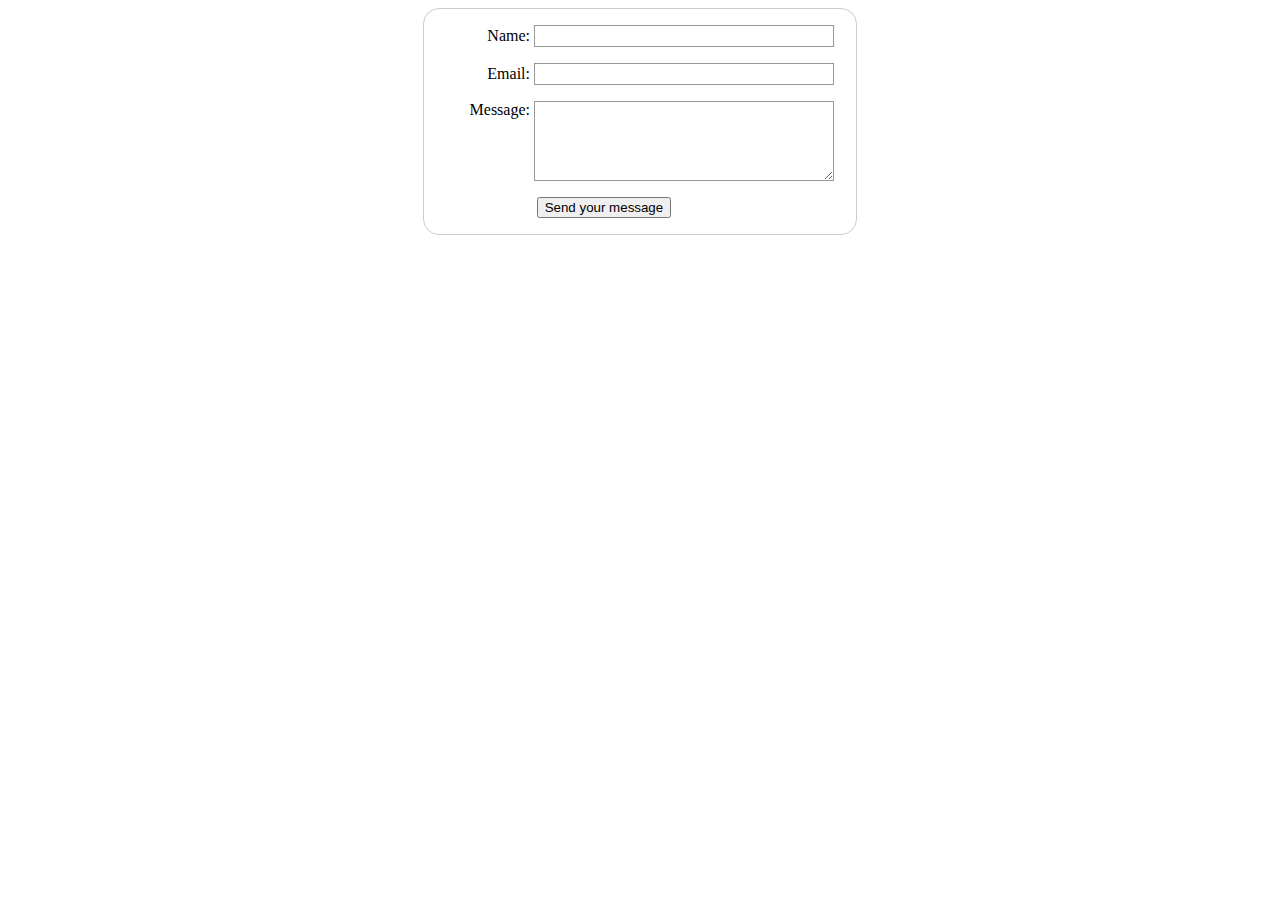
<file: form.html>
<!DOCTYPE html>
<html>
  <head>
    <meta charset="utf-8">
    <meta name="viewport" content="width=device-width, initial-scale=1">
    <title>Ogal Farms</title>
    
   <style>
    form {
  /* Center the form on the page */
  margin: 0 auto;
  width: 400px;
  /* Form outline */
  padding: 1em;
  border: 1px solid #ccc;
  border-radius: 1em;
}

ul {
  list-style: none;
  padding: 0;
  margin: 0;
}

form li + li {
  margin-top: 1em;
}

label {
  /* Uniform size & alignment */
  display: inline-block;
  width: 90px;
  text-align: right;
}

input,
textarea {
  /* To make sure that all text fields have the same font settings
     By default, textareas have a monospace font */
  font: 1em sans-serif;

  /* Uniform text field size */
  width: 300px;
  box-sizing: border-box;

  /* Match form field borders */
  border: 1px solid #999;
}

input:focus,
textarea:focus {
  /* Additional highlight for focused elements */
  border-color: #000;
}

textarea {
  /* Align multiline text fields with their labels */
  vertical-align: top;

  /* Provide space to type some text */
  height: 5em;
}

.button {
  /* Align buttons with the text fields */
  padding-left: 90px; /* same size as the label elements */
}

button {
  /* This extra margin represent roughly the same space as the space
     between the labels and their text fields */
  margin-left: 0.5em;
}
#feedback {
    background-color: antiquewhite;
    position: absolute;
    top: 0;
    left: 0;
    right: 0;
    padding: .5em;
    /* make this element invisible until we are ready for it */
    display: none;      
}
.moveDown {
    margin-top: 3em;
}
// get the feedback div element so we can do something with it.
    const feedbackElement = document.getElementById('feedback');
    // get the form so we can read what was entered in it.
    const formElement = document.forms[0];
    // add a 'listener' to wait for a submission of our form. When that happens run the code below.
    formElement.addEventListener('submit', function(e) {
        // stop the form from doing the default action.
        e.preventDefault();
        // set the contents of our feedback element to a message letting the user know the form was submitted successfully. Notice that we pull the name that was entered in the form to personalize the message!
        feedbackElement.innerHTML = 'Hello '+ formElement.user_name.value +'! Thank you for your message. We will get back with you as soon as possible!';
        // make the feedback element visible.
        feedbackElement.style.display = "block";
        // add a class to move everything down so our message doesn't cover it.
        document.body.classList.toggle('moveDown');
    });
   </style>
    </header>
    <main>
      <div id="feedback"></div>

      <form action="/my-handling-form-page" method="post">
       
        <ul>
          <li>
            <label for="name">Name:</label>
            <input type="text" id="name" name="user_name" />
          </li>
          <li>
            <label for="mail">Email:</label>
            <input type="email" id="mail" name="user_email" />
          </li>
          <li>
            <label for="msg">Message:</label>
            <textarea id="msg" name="user_message"></textarea>
          </li>
        <li class="button">
          <button type="submit">Send your message</button>
        </li>
      </ul>
    
      </form>

        
  </main>
    
  </body>
</html>
</file>
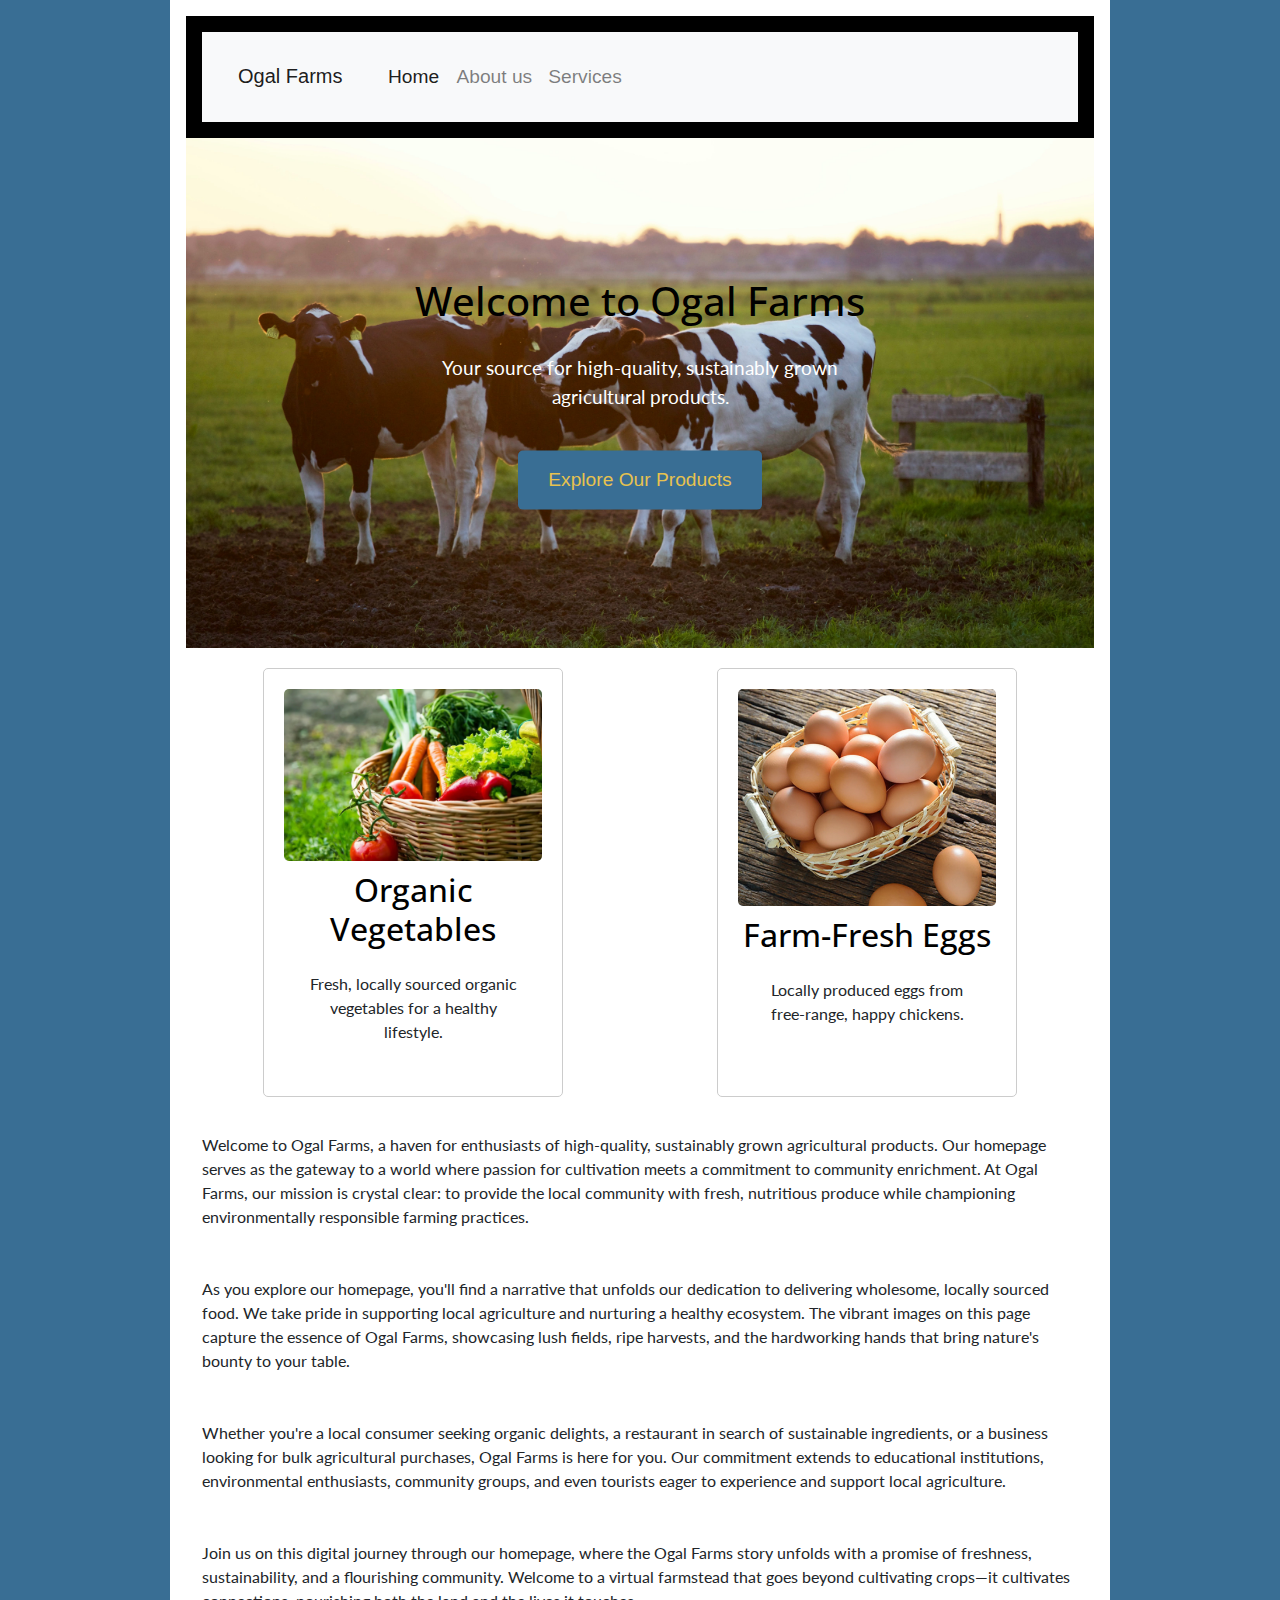
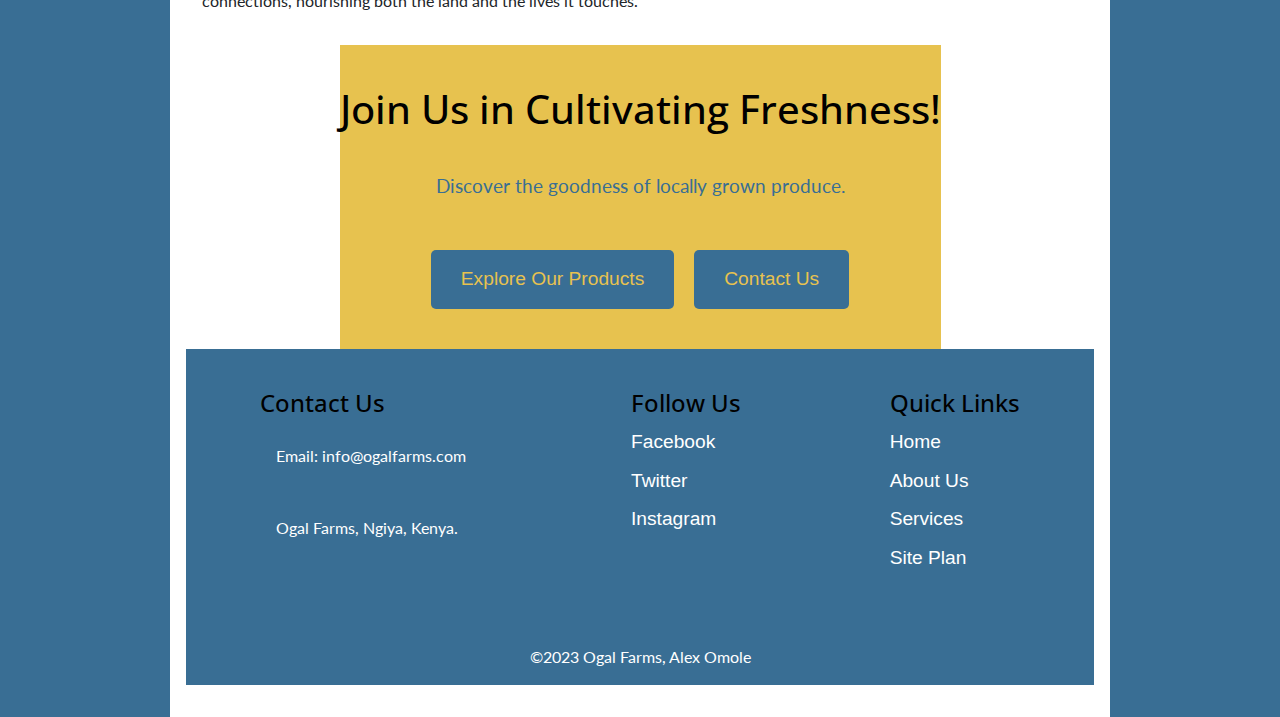
<file: home.html>
<!doctype html>
<html lang="en-us">

<head>
    <meta charset="utf-8">
    <title>Ogal Farms</title>
    <link rel="stylesheet" href="https://stackpath.bootstrapcdn.com/bootstrap/4.4.1/css/bootstrap.min.css"
          integrity="sha384-Vkoo8x4CGsO3+Hhxv8T/Q5PaXtkKtu6ug5TOeNV6gBiFeWPGFN9MuhOf23Q9Ifjh" crossorigin="anonymous">
    <link rel="stylesheet" href="site-plan.css">
    <link href="https://fonts.googleapis.com/css2?family=Abril+Fatface&family=Open+Sans:wght@400;600&display=swap"
          rel="stylesheet"/>
</head>


<body>
    <header>
        <nav class="navbar navbar-expand-lg navbar-light bg-light">
            <a class="navbar-brand" href="#">Ogal Farms</a>
            <button class="navbar-toggler" type="button" data-toggle="collapse" data-target="#navbarNavDropdown"
                    aria-controls="navbarNavDropdown" aria-expanded="false" aria-label="Toggle navigation">
                <span class="navbar-toggler-icon"></span>
            </button>
            <div class="collapse navbar-collapse" id="navbarNavDropdown">
                <ul class="navbar-nav">
                    <li class="nav-item active">
                        <a class="nav-link" href="home.html">Home <span class="sr-only">(current)</span></a>
                    </li>
                    <li class="nav-item">
                        <a class="nav-link" href="aboutus.html">About us</a>
                    </li>
                    <li class="nav-item">
                        <a class="nav-link" href="services.html">Services</a>
                    </li>
                </ul>
            </div>
        </nav>
    </header>
       <section class="welcome-section">
        <div class="hero-image">
            <img src="images/homepage.jpg" alt="Hero Image">
            <div class="hero-text">
                <h1>Welcome to Ogal Farms</h1>
                <p>Your source for high-quality, sustainably grown agricultural products.</p>
                <a href="#explore-products" class="cta-button">Explore Our Products</a>
            </div>
        </div>
    </section>
    <section class="featured-products">
      <div class="product-card">
          <img src="images/organic-vegetables.webp" alt="Product 1">
          <h2>Organic Vegetables</h2>
          <p>Fresh, locally sourced organic vegetables for a healthy lifestyle.</p>
      </div>
      <div class="product-card">
          <img src="images/Eggs.jpg" alt="Product 2">
          <h2>Farm-Fresh Eggs</h2>
          <p>Locally produced eggs from free-range, happy chickens.</p>
      </div>
      <section>
     
        <p>Welcome to Ogal Farms, a haven for enthusiasts of high-quality, sustainably grown agricultural products. Our
            homepage serves as the gateway to a world where passion for cultivation meets a commitment to community
            enrichment. At Ogal Farms, our mission is crystal clear: to provide the local community with fresh,
            nutritious produce while championing environmentally responsible farming practices.</p>

        <p>As you explore our homepage, you'll find a narrative that unfolds our dedication to delivering wholesome,
            locally sourced food. We take pride in supporting local agriculture and nurturing a healthy ecosystem. The
            vibrant images on this page capture the essence of Ogal Farms, showcasing lush fields, ripe harvests, and the
            hardworking hands that bring nature's bounty to your table.</p>

        <p>Whether you're a local consumer seeking organic delights, a restaurant in search of sustainable ingredients,
            or a business looking for bulk agricultural purchases, Ogal Farms is here for you. Our commitment extends to
            educational institutions, environmental enthusiasts, community groups, and even tourists eager to experience
            and support local agriculture.</p>

        <p>Join us on this digital journey through our homepage, where the Ogal Farms story unfolds with a promise of
            freshness, sustainability, and a flourishing community. Welcome to a virtual farmstead that goes beyond
            cultivating crops—it cultivates connections, nourishing both the land and the lives it touches.</p>
    </section>
      <section class="call-to-action">
        <div class="cta-container">
            <h2>Join Us in Cultivating Freshness!</h2>
            <p>Discover the goodness of locally grown produce.</p>
            <div class="cta-buttons">
                <a href="#explore-products" class="cta-button">Explore Our Products</a>
                <a href="form.html" class="cta-button">Contact Us</a>
            </div>
        </div>
    </section>
  </section>
  <footer>
    <div class="footer-container">
        <div class="contact-info">
            <h3>Contact Us</h3>
            <p>Email: info@ogalfarms.com</p>
            <p>Ogal Farms, Ngiya, Kenya.</p>
        </div>
        <div class="social-media">
            <h3>Follow Us</h3>
            <!-- Add your social media icons and links here -->
            <a href="#" class="social-icon">Facebook</a>
            <a href="#" class="social-icon">Twitter</a>
            <a href="#" class="social-icon">Instagram</a>
        </div>
        <div class="quick-links">
            <h3>Quick Links</h3>
            <ul>
                <li><a href="home.html">Home</a></li>
                <li><a href="aboutus.html">About Us</a></li>
                <li><a href="services.html">Services</a></li>
                <li><a href="site-plan.html">Site Plan</a></li>
            </ul>
        </div>
        
    </div>
    <div class="center">
    <p>&copy;2023 Ogal Farms, Alex Omole</p>
</div>
</footer> 
</footer>
</body>
</html>
</file>
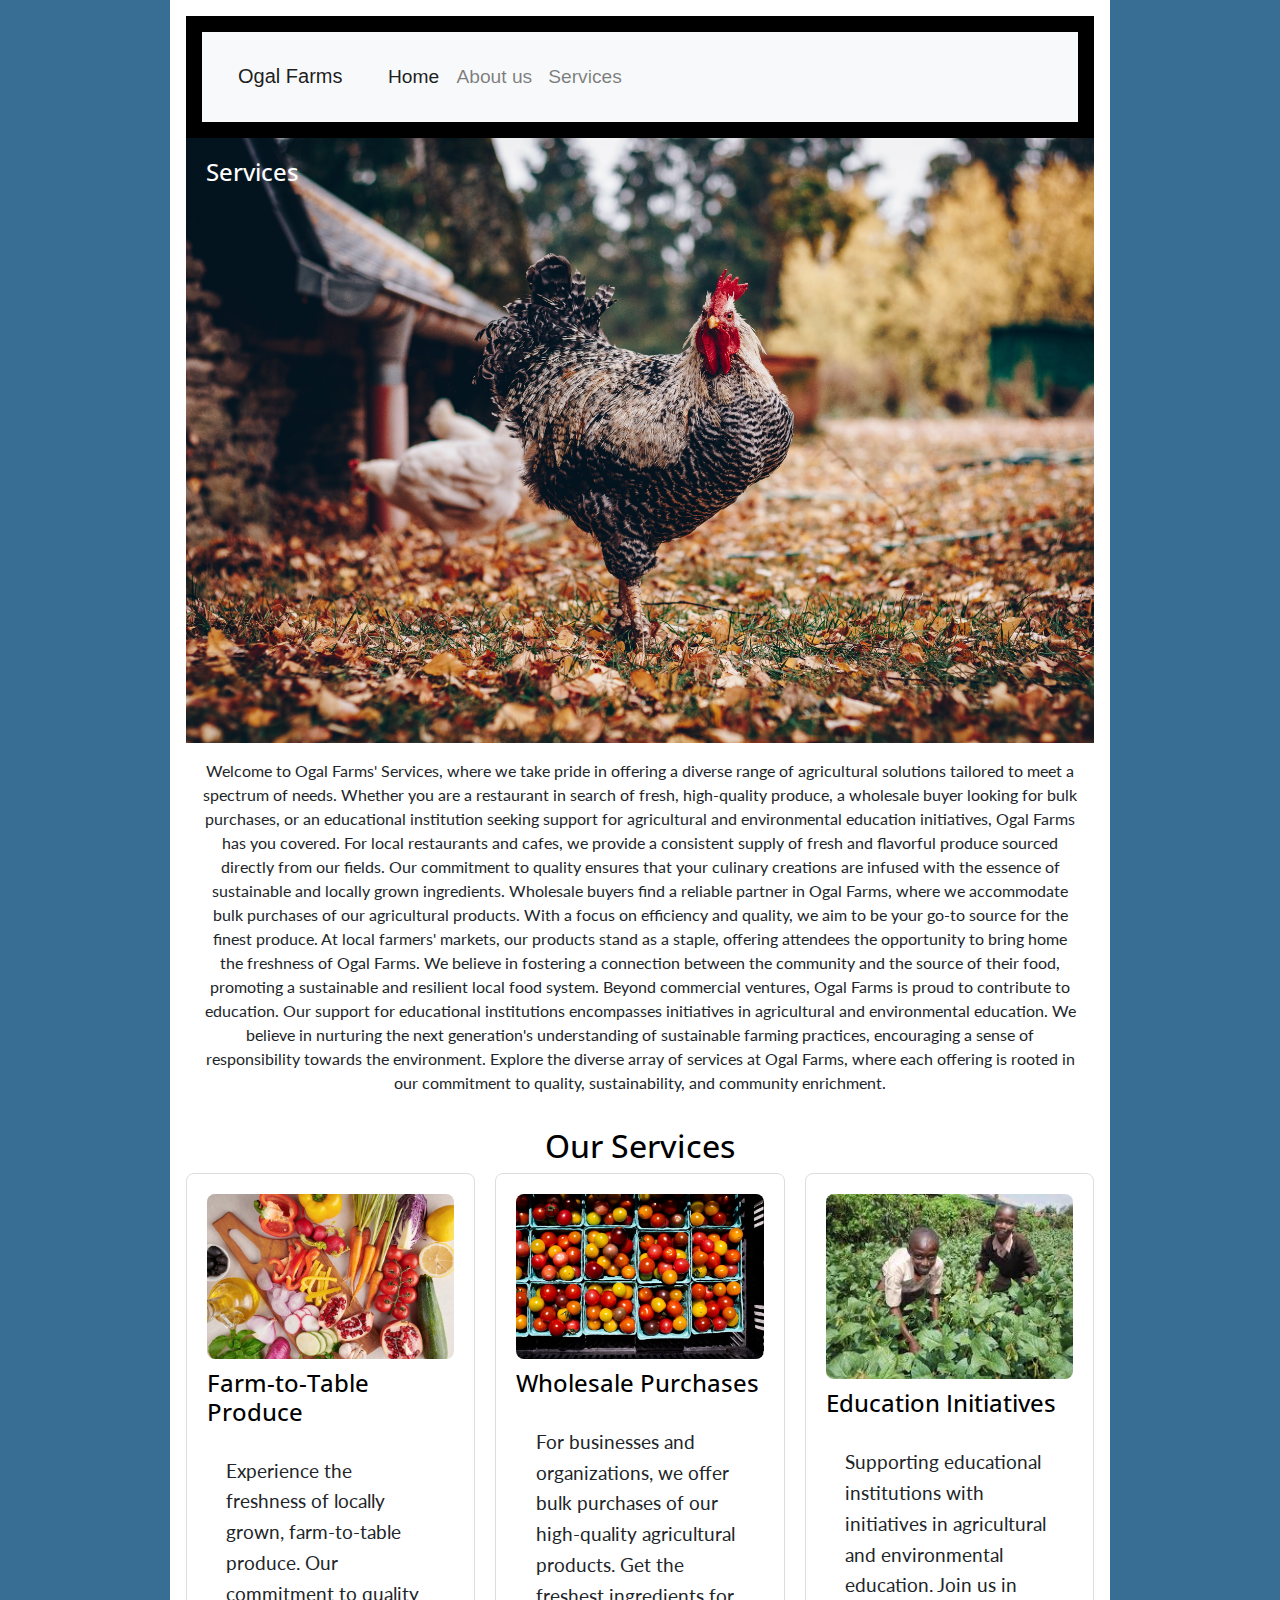
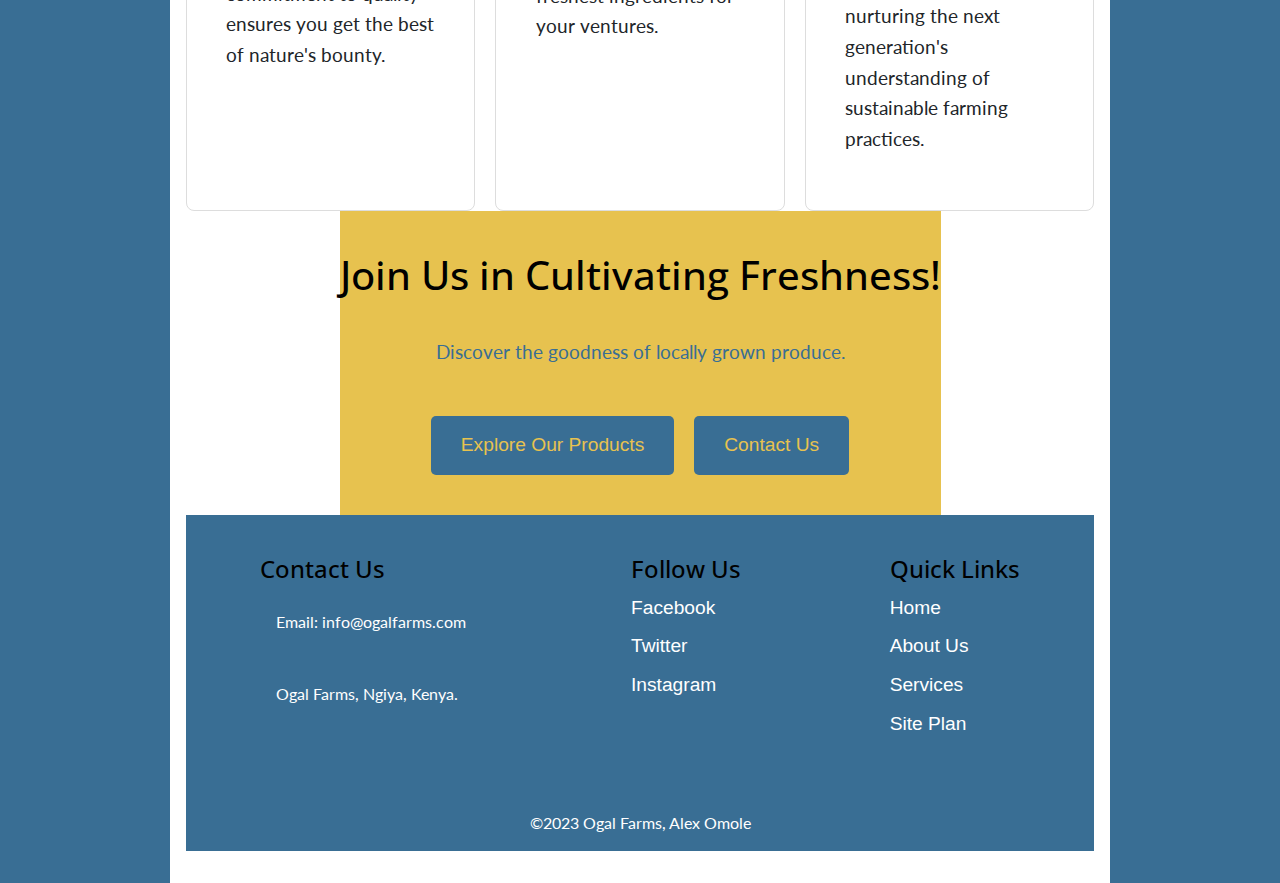
<file: Services.html>
<!doctype html>
<html lang="en-us">

<head>
    <meta charset="utf-8">
    <title>Ogal Farms</title>
    <link rel="stylesheet" href="https://stackpath.bootstrapcdn.com/bootstrap/4.4.1/css/bootstrap.min.css" integrity="sha384-Vkoo8x4CGsO3+Hhxv8T/Q5PaXtkKtu6ug5TOeNV6gBiFeWPGFN9MuhOf23Q9Ifjh" crossorigin="anonymous">
    <link rel="stylesheet" href="site-plan.css">
    <link href="https://fonts.googleapis.com/css2?family=Abril+Fatface&family=Open+Sans:wght@400;600&display=swap" rel="stylesheet" />
</head>


<body>
    <header>
        <nav class="navbar navbar-expand-lg navbar-light bg-light">
            <a class="navbar-brand" href="#">Ogal Farms</a>
            <button class="navbar-toggler" type="button" data-toggle="collapse" data-target="#navbarNavDropdown" aria-controls="navbarNavDropdown" aria-expanded="false" aria-label="Toggle navigation">
                <span class="navbar-toggler-icon"></span>
            </button>
            <div class="collapse navbar-collapse" id="navbarNavDropdown">
                <ul class="navbar-nav">
                    <li class="nav-item active">
                        <a class="nav-link" href="home.html">Home <span class="sr-only">(current)</span></a>
                    </li>
                    <li class="nav-item">
                        <a class="nav-link" href="aboutus.html">About us</a>
                    </li>
                    <li class="nav-item">
                        <a class="nav-link" href="services.html">Services</a>
                    </li>
                </ul>
            </div>
        </nav>
    </header>
    <section class="services-section">
        <div class="service-image">
            <img src="images/services.jpg" alt="image for page3">
            <div class="service-text">
                <h4> Services</h4>
            </div>
        </div>

        <p>

            Welcome to Ogal Farms' Services, where we take pride in offering a diverse range of agricultural solutions tailored to meet a spectrum of needs. Whether you are a restaurant in search of fresh, high-quality produce, a wholesale buyer looking for bulk
            purchases, or an educational institution seeking support for agricultural and environmental education initiatives, Ogal Farms has you covered. For local restaurants and cafes, we provide a consistent supply of fresh and flavorful produce sourced
            directly from our fields. Our commitment to quality ensures that your culinary creations are infused with the essence of sustainable and locally grown ingredients. Wholesale buyers find a reliable partner in Ogal Farms, where we accommodate
            bulk purchases of our agricultural products. With a focus on efficiency and quality, we aim to be your go-to source for the finest produce. At local farmers' markets, our products stand as a staple, offering attendees the opportunity to bring
            home the freshness of Ogal Farms. We believe in fostering a connection between the community and the source of their food, promoting a sustainable and resilient local food system. Beyond commercial ventures, Ogal Farms is proud to contribute
            to education. Our support for educational institutions encompasses initiatives in agricultural and environmental education. We believe in nurturing the next generation's understanding of sustainable farming practices, encouraging a sense of
            responsibility towards the environment. Explore the diverse array of services at Ogal Farms, where each offering is rooted in our commitment to quality, sustainability, and community enrichment. </p>
        <h2>Our Services</h2>
        <div class="services-grid">
            <div class="service-card">
                <img src="images/service1.jpeg" alt="Service 1">
                <h3>Farm-to-Table Produce</h3>
                <p>Experience the freshness of locally grown, farm-to-table produce. Our commitment to quality ensures you get the best of nature's bounty.</p>
            </div>
            <div class="service-card">
                <img src="images/service2.jpg" alt="Service 2">
                <h3>Wholesale Purchases</h3>
                <p>For businesses and organizations, we offer bulk purchases of our high-quality agricultural products. Get the freshest ingredients for your ventures.</p>
            </div>
            <div class="service-card">
                <img src="images/service3.jpg" alt="Service 3">
                <h3>Education Initiatives</h3>
                <p>Supporting educational institutions with initiatives in agricultural and environmental education. Join us in nurturing the next generation's understanding of sustainable farming practices.</p>
            </div>
        </div>
    </section>
    <section class="featured-products">
        <section class="call-to-action">
            <div class="cta-container">
                <h2>Join Us in Cultivating Freshness!</h2>
                <p>Discover the goodness of locally grown produce.</p>
                <div class="cta-buttons">
                    <a href="#explore-products" class="cta-button">Explore Our Products</a>
                    <a href="form.html" class="cta-button">Contact Us</a>
                </div>
            </div>
        </section>
    </section>

    <footer>
        <div class="footer-container">
            <div class="contact-info">
                <h3>Contact Us</h3>
                <p>Email: info@ogalfarms.com</p>
                <p>Ogal Farms, Ngiya, Kenya.</p>
            </div>
            <div class="social-media">
                <h3>Follow Us</h3>
                <!-- Add your social media icons and links here -->
                <a href="#" class="social-icon">Facebook</a>
                <a href="#" class="social-icon">Twitter</a>
                <a href="#" class="social-icon">Instagram</a>
            </div>
            <div class="quick-links">
                <h3>Quick Links</h3>
                <ul>
                    <li><a href="home.html">Home</a></li>
                    <li><a href="aboutus.html">About Us</a></li>
                    <li><a href="services.html">Services</a></li>
                    <li><a href="site-plan.html">Site Plan</a></li>
                </ul>
            </div>

        </div>
        <div class="center">
            <p>&copy;2023 Ogal Farms, Alex Omole</p>
        </div>
    </footer>

</body>

</html>
</file>
<file: site-plan.css>
/* if you are using any Google fonts change the font names below to your fonts. 
Any spaces in your font name should be replaced with a +. 
Fonts are separated by a | */

@import url('https://fonts.googleapis.com/css?family=IM+Fell+French+Canon+SC|Lato');
:root {
    /* change the values below to your colors from your palette */
    --primary-color: #396E94;
    --secondary-color: #E7C24F;
    --accent1-color: #A43312;
    --accent2-color: white;
    /* change the values below to your chosen font(s) */
    --heading-font: "open sans";
    --paragraph-font: Lato, Helvetica, sans-serif;
    /* these colors below should be chosen from among your palette colors above */
    --headline-color-on-white: black;
    /* headlines on a white background */
    --headline-color-on-color: white;
    /* headlines on a colored background */
    --paragraph-color-on-white: black;
    /* paragraph text on a white background */
    --paragraph-color-on-color: white;
    /* paragraph text on a colored background */
    --paragraph-background-color: black;
    --nav-link-color: #396E94;
    --nav-background-color: #E7C24F;
    --nav-hover-link-color: #E7C24F;
    --nav-hover-background-color: #396E94;
}


/*  Look around below...but DON'T CHANGE ANYTHING! */

html {
    background-color: var(--primary-color);
}

body {
    max-width: 940px;
    margin: 0 auto;
    background-color: white;
    padding: 1em;
}

img {
    max-width: 100%;
}

h1,
h2,
h3,
h4,
h5,
h6 {
    font-family: var(--heading-font);
    color: var(--headline-color-on-white);
}

header {
    padding: 1em;
    text-align: center;
    color: var(--paragraph-color-on-color);
    background-color: var(--paragraph-background-color);
}

header>h1,
header>h2 {
    color: var(--headline-color-on-color);
}

p {
    font-family: var(--paragraph-font);
    color: var(--paragraph-color);
    padding: 1em;
}

.colors {
    width: 100%;
    min-width: 350px;
    margin: auto;
    text-align: center;
}

.colors th {
    background-color: #999;
}

.colors td {
    width: 25%;
    height: 3em;
}

.primary {
    background-color: var(--primary-color);
}

.secondary {
    background-color: var(--secondary-color);
}

.accent1 {
    background-color: var(--accent1-color);
}

.accent2 {
    background-color: var(--accent2-color);
}

p.colored {
    background-color: var(--paragraph-background-color);
    color: var(--paragraph-color-on-color);
}

nav {
    background-color: var(--nav-background-color);
    line-height: 3em;
    text-align: center;
    font-size: 1.2em;
}

nav>ul {
    list-style-type: none;
    display: flex;
}

nav a {
    padding: 1em;
    min-width: 70px;
}

nav a:link,
nav a:visited {
    color: var(--nav-link-color);
}

nav a:hover {
    color: var(--nav-hover-link-color);
    background-color: var(--nav-hover-background-color);
}

.sitemap {
    display: grid;
    justify-content: center;
    grid-template-columns: repeat(6, 15%);
    grid-template-rows: 3em 1.5em 1.5em 3em;
    grid-template-areas: ". . home home . ." ". . . top . ." ". left left right right ." "page2 page2 . . page3 page3";
}

.sitemap>div {
    text-align: center;
}

.sm-home {
    grid-area: home;
    background-color: #999;
    line-height: 3em;
}

.sm-about {
    grid-area: page2;
    background-color: #999;
    line-height: 3em;
}

.sm-services {
    grid-area: page3;
    background-color: #999;
    line-height: 3em;
}

.top {
    grid-area: top;
    border-left: 1px solid;
}

.left {
    grid-area: left;
    border-top: 1px solid;
    border-left: 1px solid;
}

.right {
    grid-area: right;
    border-top: 1px solid;
    border-right: 1px solid;
}

.welcome-section {
    position: relative;
}

.hero-image {
    position: relative;
    overflow: hidden;
}

.hero-image img {
    width: 100%;
    height: auto;
    display: block;
}

.hero-text {
    position: absolute;
    top: 50%;
    left: 50%;
    transform: translate(-50%, -50%);
    text-align: center;
    color: white;
}

.hero-text h1 {
    font-size: 2.5em;
    margin-bottom: 10px;
}

.hero-text p {
    font-size: 1.2em;
    margin-bottom: 20px;
}

.cta-button {
    display: inline-block;
    padding: 10px 20px;
    font-size: 1.2em;
    text-decoration: none;
    background-color: #E7C24F;
    color: #396E94;
    border-radius: 5px;
    transition: background-color 0.3s ease;
}

.cta-button:hover {
    background-color: #A43312;
}

.featured-products {
    display: flex;
    justify-content: space-around;
    flex-wrap: wrap;
}

.product-card {
    width: 300px;
    margin: 20px;
    padding: 20px;
    border: 1px solid #ccc;
    border-radius: 5px;
    text-align: center;
}

.product-card img {
    max-width: 100%;
    height: auto;
    border-radius: 5px;
}

.product-card h2 {
    margin-top: 10px;
}

.product-card p {
    font-size: 1em;
}

.call-to-action {
    background-color: #E7C24F;
    color: #396E94;
    text-align: center;
    padding: 40px 0;
    display: flex;
    justify-content: space-around;
    flex-wrap: wrap;
}

.cta-container {
    max-width: 800px;
    margin: 0 auto;
}

.cta-container h2 {
    font-size: 2.5em;
    margin-bottom: 20px;
}

.cta-container p {
    font-size: 1.2em;
    margin-bottom: 30px;
}

.cta-buttons {
    display: flex;
    justify-content: center;
}

.cta-button {
    display: inline-block;
    padding: 15px 30px;
    font-size: 1.2em;
    text-decoration: none;
    background-color: #396E94;
    color: #E7C24F;
    border-radius: 5px;
    margin: 0 10px;
    transition: background-color 0.3s ease;
}

.cta-button:hover {
    background-color: #A43312;
}

.footer-container {
    background-color: #396E94;
    color: white;
    padding: 40px 0;
    display: flex;
    justify-content: space-around;
}

.contact-info,
.social-media,
.quick-links {
    max-width: 300px;
}

.contact-info h3,
.social-media h3,
.quick-links h3 {
    font-size: 1.5em;
    margin-bottom: 10px;
}

.social-icon {
    display: block;
    color: white;
    text-decoration: none;
    margin-bottom: 10px;
    font-size: 1.2em;
}

.quick-links ul {
    list-style-type: none;
    padding: 0;
}

.quick-links li {
    margin-bottom: 10px;
}

.quick-links a {
    color: white;
    text-decoration: none;
    font-size: 1.2em;
}

.quick-links a:hover {
    text-decoration: underline;
}

.about-section {
    display: flex;
    justify-content: space-around;
    align-items: center;
    padding: 40px 0;
}

.founder-info {
    max-width: 400px;
    text-align: center;
}

.founder-info img {
    border-radius: 50%;
    max-width: 100%;
    margin-bottom: 20px;
}

.mission-vision {
    max-width: 600px;
}

.mission-vision h2 {
    font-size: 2em;
    margin-bottom: 10px;
}

.mission-vision p {
    font-size: 1.2em;
    line-height: 1.6;
    margin-bottom: 20px;
}


/* Additional styling for responsiveness (adjust as needed) */

@media screen and (max-width: 768px) {
    .about-section {
        flex-direction: column;
        text-align: center;
    }
    .founder-info,
    .mission-vision {
        max-width: 100%;
    }
}

.services-section {
    position: relative;
    text-align: center;
}

.services-section img {
    position: relative;
    max-width: 100%;
    /* Ensure the image doesn't exceed the width of its container */
    height: auto;
    /* Maintain the aspect ratio */
}

.services-section h4 {
    position: absolute;
    top: 10px;
    left: 10px;
    color: white;
    /* You can adjust the color as needed */
    padding: 10px;
}

.services-section ul li img {
    max-width: 100%;
    /* Ensure the image doesn't exceed the width of its container */
    height: auto;
    /* Maintain the aspect ratio */
}

.services-grid {
    display: grid;
    grid-template-columns: repeat(auto-fill, minmax(250px, 1fr));
    gap: 20px;
}

.service-card {
    text-align: left;
    padding: 20px;
    border: 1px solid #ddd;
    border-radius: 8px;
}

.service-card img {
    max-width: 100%;
    border-radius: 8px;
    margin-bottom: 10px;
}

.service-card h3 {
    font-size: 1.5em;
    margin-bottom: 10px;
}

.service-card p {
    font-size: 1.2em;
    line-height: 1.6;
}

.center {
    text-align: center;
    background-color: #396E94;
    color: white;
}


/* Additional styling for responsiveness (adjust as needed) */

@media screen and (max-width: 768px) {
    .services-grid {
        grid-template-columns: 1fr;
    }
}
</file>
